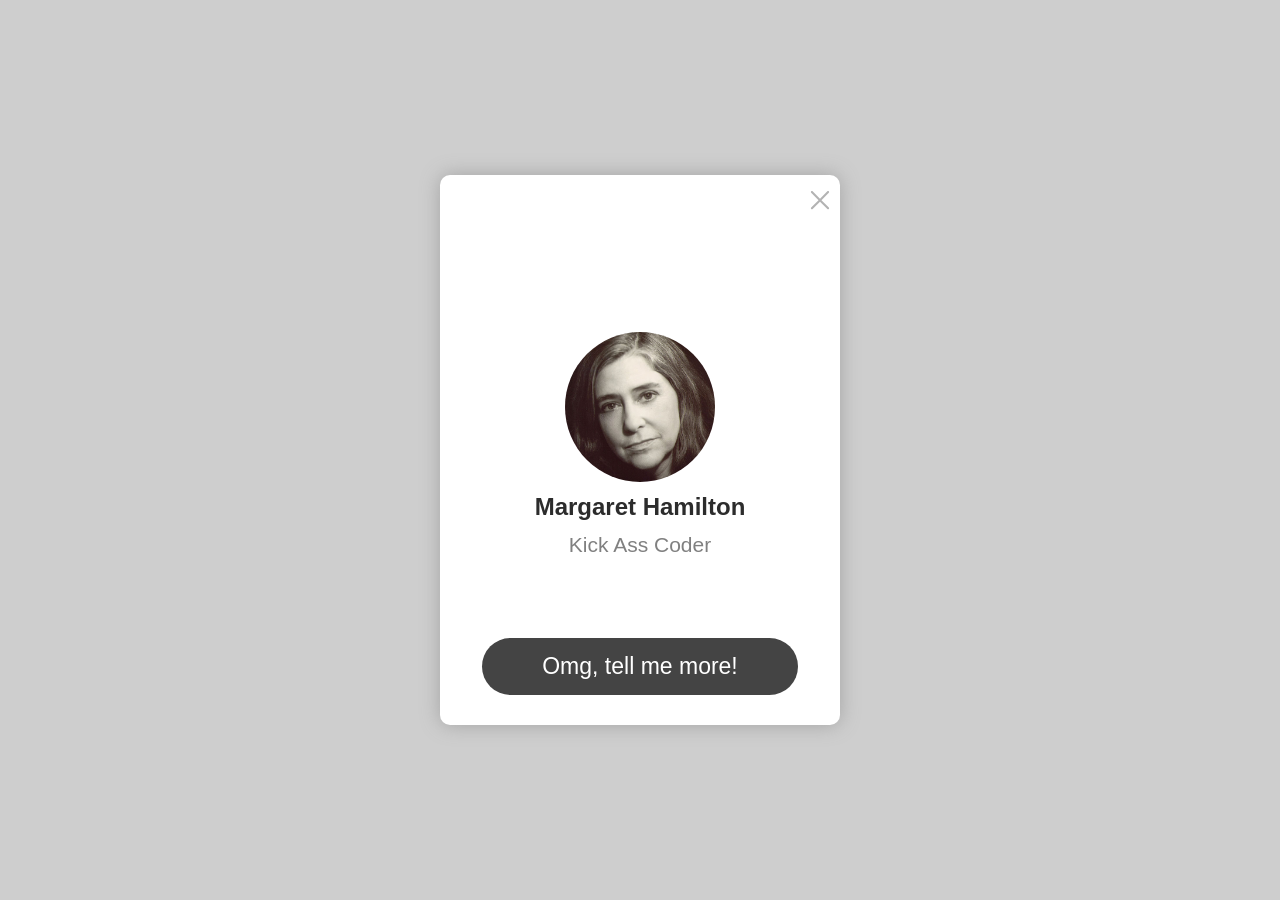
<file: 2. profile card/index.html>
<!doctype html>
<html lang="en">
  <head>
    <meta charset="UTF-8" />
    <meta name="viewport" content="width=device-width, initial-scale=1.0" />
    <meta http-equiv="X-UA-Compatible" content="ie=edge" />
    <title>Flexbox excersice - Profile Card</title>
    <link rel="stylesheet" href="css/style.css" />
  </head>

  <body>
    <article class="card">
      <!-- Obs! För att ändra färg på svg använd fill: och färgkod, men svg-elementet måste vara inline! -->
      <svg
        class="close"
        viewBox="0 0 64 64"
        width="20"
        height="20"
        aria-label="close"
        role="img"
      >
        <path
          d="M60.3,60.7c-0.7,0.7-1.5,0.9-2.4,0.9c-0.9,0-1.7-0.3-2.4-0.9L32,37.2L8.5,60.7c-0.7,0.7-1.5,1-2.4,1s-1.7-0.3-2.4-0.9c-1.3-1.3-1.3-3.4,0-4.7l23.6-23.6L3.7,9c-1.3-1.3-1.3-3.4,0-4.7s3.4-1.3,4.7,0L32,27.8L55.5,4.2c1.3-1.3,3.4-1.3,4.7,0s1.3,3.4,0,4.7L36.7,32.5L60.3,56C61.6,57.3,61.6,59.4,60.3,60.7z"
        />
      </svg>
      <!-- Obs! För att göra en rund bild använd border-radius: 50%; -->
      <img src="img/margaret.jpg" class="profile" alt="person" />
      <h1 class="name">Margaret Hamilton</h1>
      <p class="job">Kick Ass Coder</p>
      <a
        class="link"
        href="https://en.wikipedia.org/wiki/Margaret_Hamilton_(software_engineer)"
        >Omg, tell me more!</a
      >
    </article>
  </body>
</html>
</file>
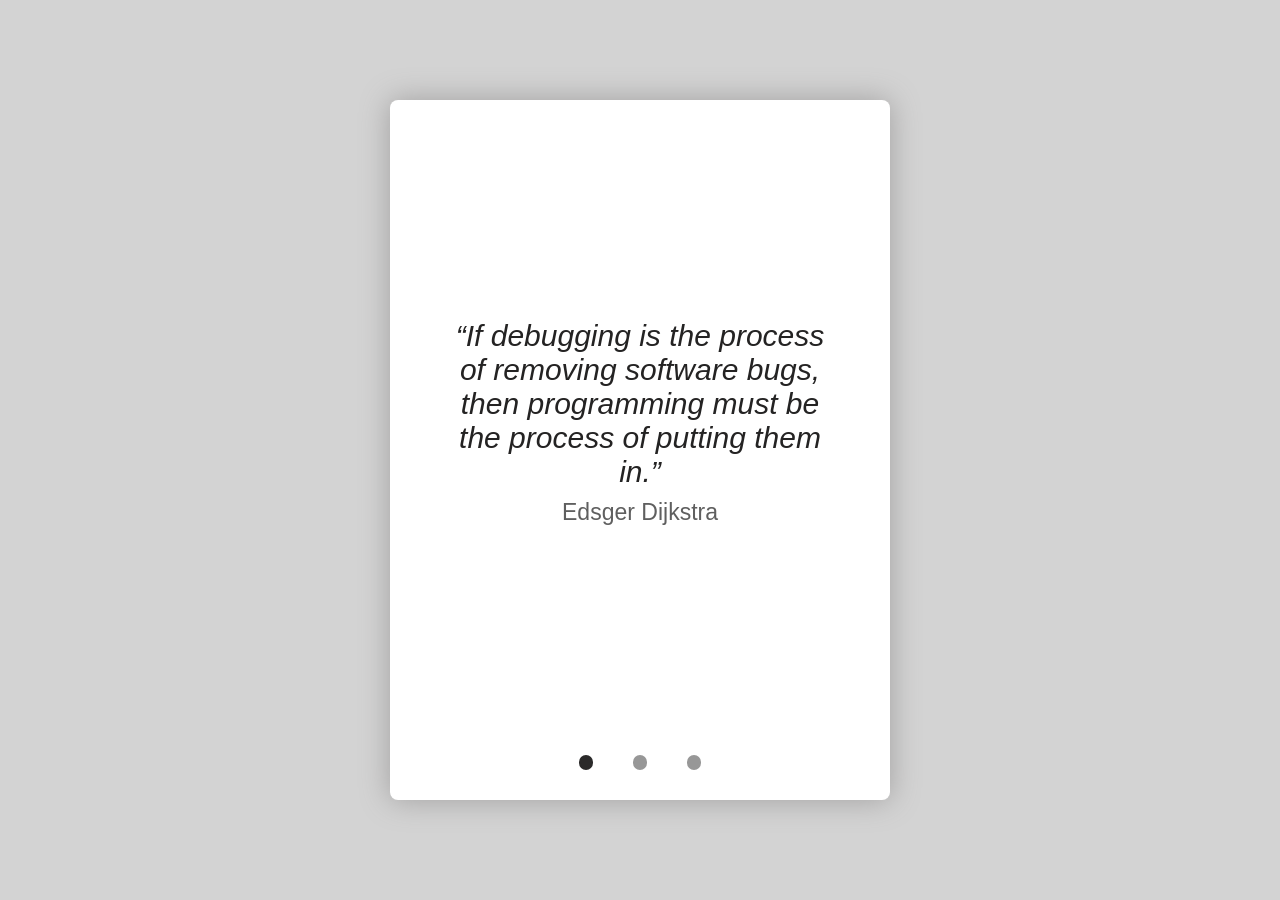
<file: 3. card with pager/index.html>
<!DOCTYPE html>
<html lang="en">
<head>
    <meta charset="UTF-8">
    <meta name="viewport" content="width=device-width, initial-scale=1.0">
    <meta http-equiv="X-UA-Compatible" content="ie=edge">
    <title>Flexbox excersice - Card with pager</title>
    <link rel="stylesheet" href="css/style.css">
</head>
<body>
   <article class="card">
       <h1 class="quote">“If debugging is the process of removing software bugs, then programming must be the process of putting them in.”</h1>
       <p class="author">Edsger Dijkstra</p>
       <footer>
           <a class="pager active" href="#"></a>
           <a class="pager" href="#"></a>
           <a class="pager" href="#"></a>
       </footer>
   </article>

</body>
</html>
</file>
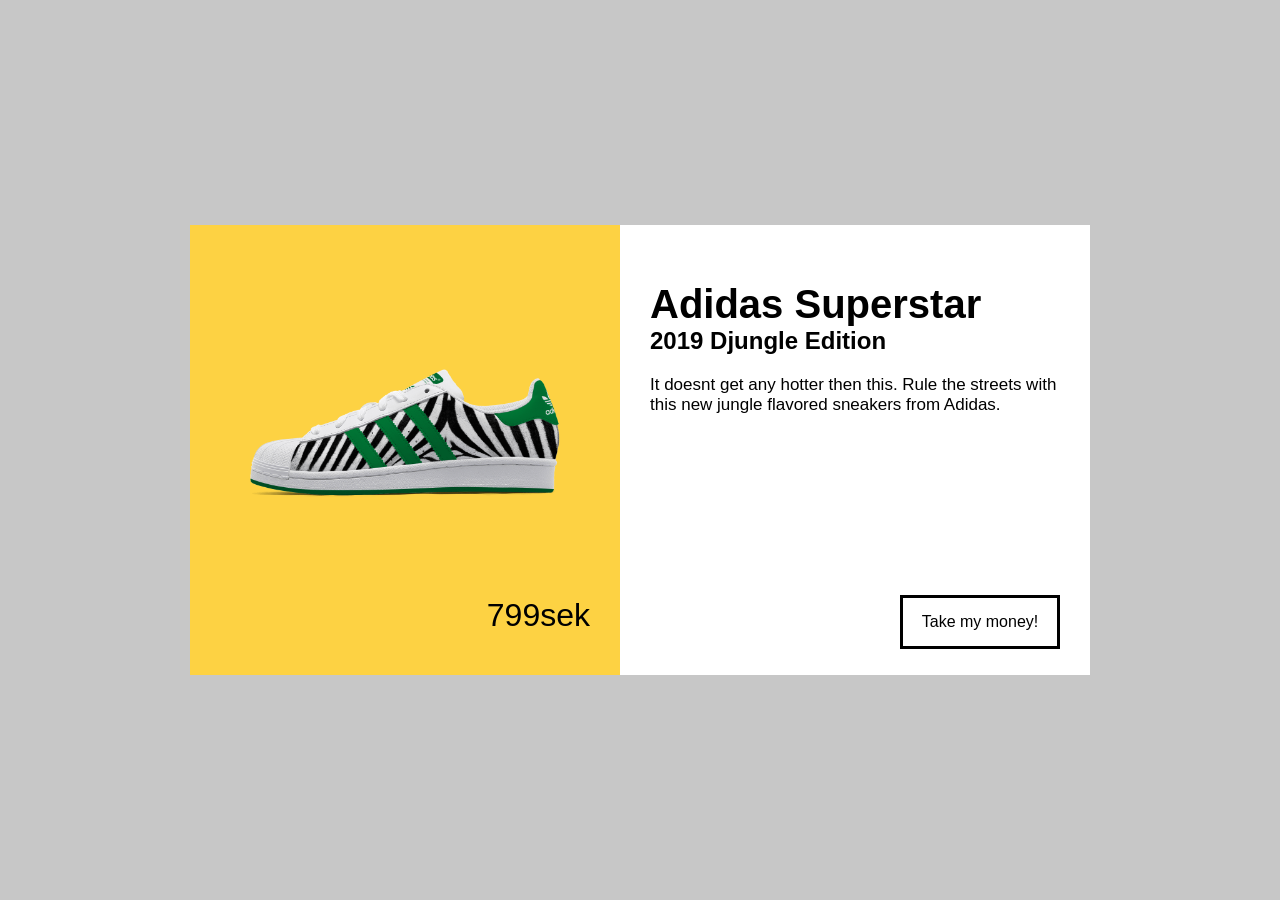
<file: 5. product component landscape/index.html>
<!DOCTYPE html>
<html lang="en">
<head>
    <meta charset="UTF-8">
    <meta name="viewport" content="width=device-width, initial-scale=1.0">
    <meta http-equiv="X-UA-Compatible" content="ie=edge">
    <title>Flexbox excersice - Product Component</title>
    <link rel="stylesheet" href="css/style.css">
</head>
<body>
   <article class="product">
    <figure>
        <img class="product-image" src="img/adidas_superstar.png" alt="Adidas Superstar">
        <figcaption class="price">799sek</figcaption>
    </figure>
    <aside>
        <h1 class="product-title">Adidas Superstar</h1>
        <h2 class="product-subtitle">2019 Djungle Edition</h2>
        <p class="product-description">It doesnt get any hotter then this. Rule the streets with this new jungle flavored sneakers from Adidas.</p>
        <button class="cta">Take my money!</button>
    </aside>
   </article>
</body>
</html>
</file>
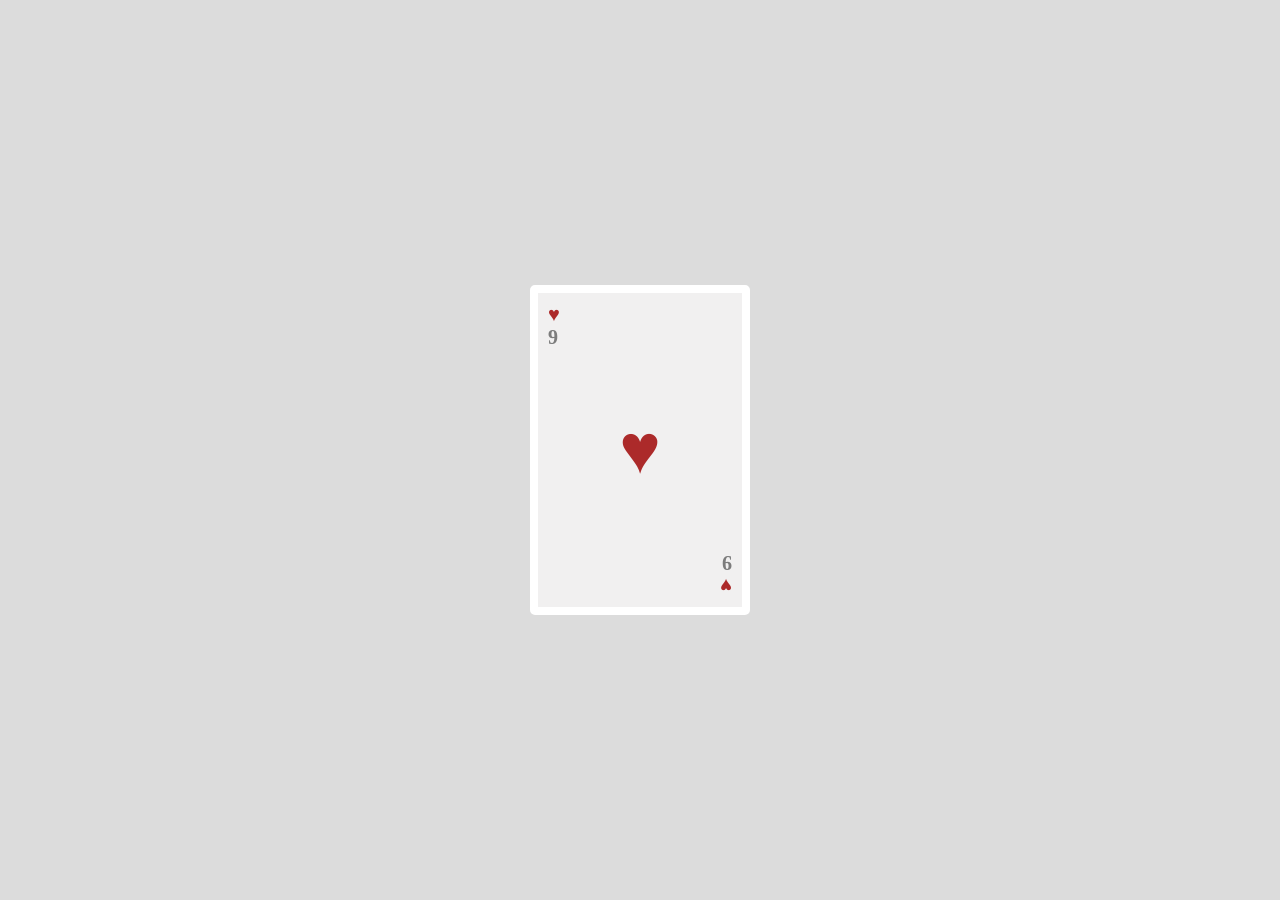
<file: 6. playing card/index.html>
<!doctype html>
<html lang="en">
  <head>
    <meta charset="UTF-8" />
    <meta name="viewport" content="width=device-width, initial-scale=1.0" />
    <meta http-equiv="X-UA-Compatible" content="ie=edge" />
    <title>Flexbox excersice - Playing Card</title>
    <link rel="stylesheet" href="css/style.css" />
  </head>
  <body>
    <article class="card">
      <aside class="top">&hearts;<span>9</span></aside>
      &hearts;
      <aside class="bottom">&hearts;<span>9</span></aside>
    </article>
  </body>
</html>
</file>
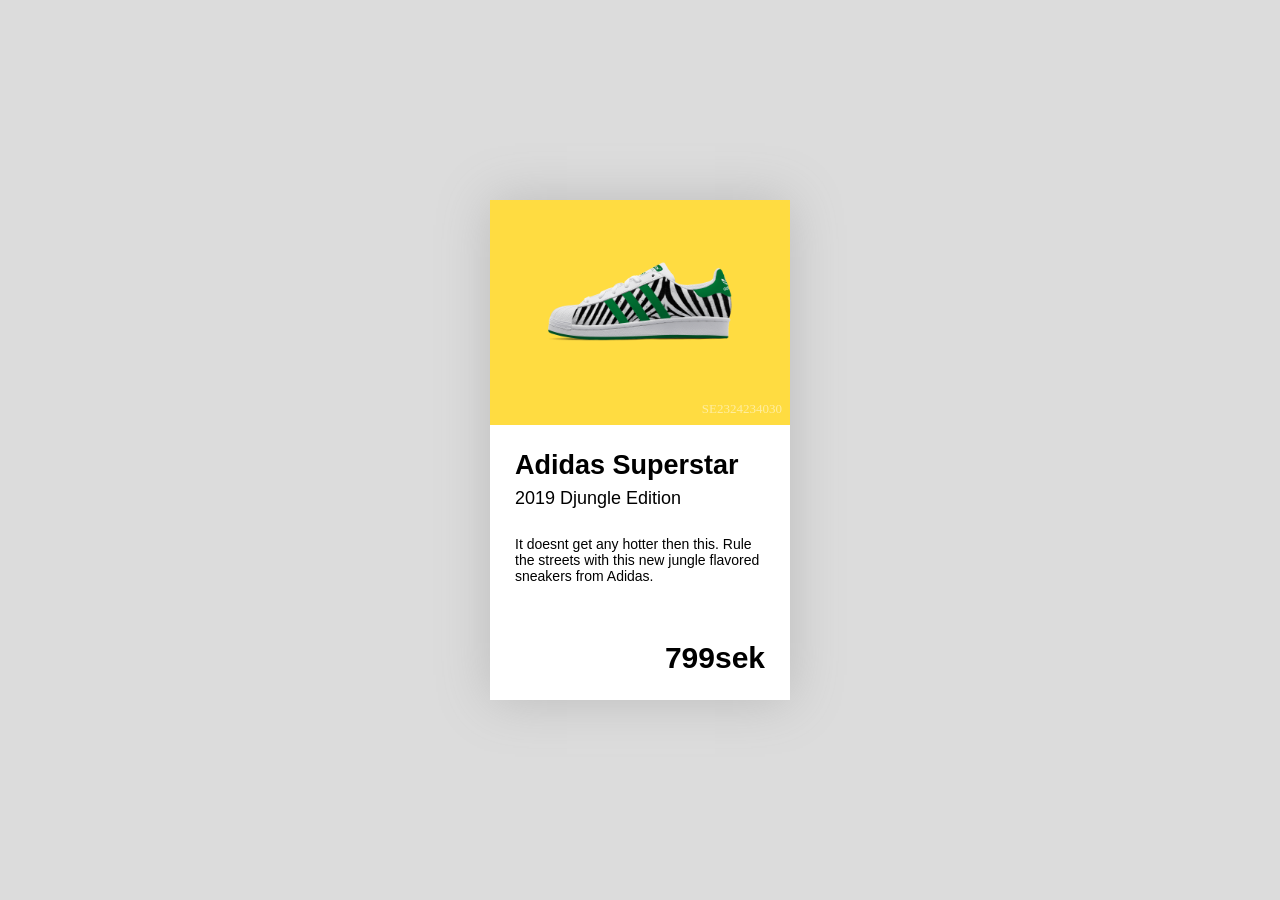
<file: 7. product component portrait/index.html>
<!DOCTYPE html>
<html lang="en">
<head>
    <meta charset="UTF-8">
    <meta name="viewport" content="width=device-width, initial-scale=1.0">
    <meta http-equiv="X-UA-Compatible" content="ie=edge">
    <title>Flexbox excersice - Product Component</title>
    <link rel="stylesheet" href="css/style.css">
</head>
<body>
   <article class="product">
    <figure>
        <img class="product-image" src="img/adidas_superstar.png" alt="Adidas Superstar">
        <figcaption class="product-id">SE2324234030</figcaption>
    </figure>
    <section>
        <h1 class="product-title">Adidas Superstar</h1>
        <h2 class="product-subtitle">2019 Djungle Edition</h2>
        <p class="product-description">It doesnt get any hotter then this. Rule the streets with this new jungle flavored sneakers from Adidas.</p>
        <aside class="product-price">799sek</aside>
    </section>
   </article>
</body>
</html>
</file>
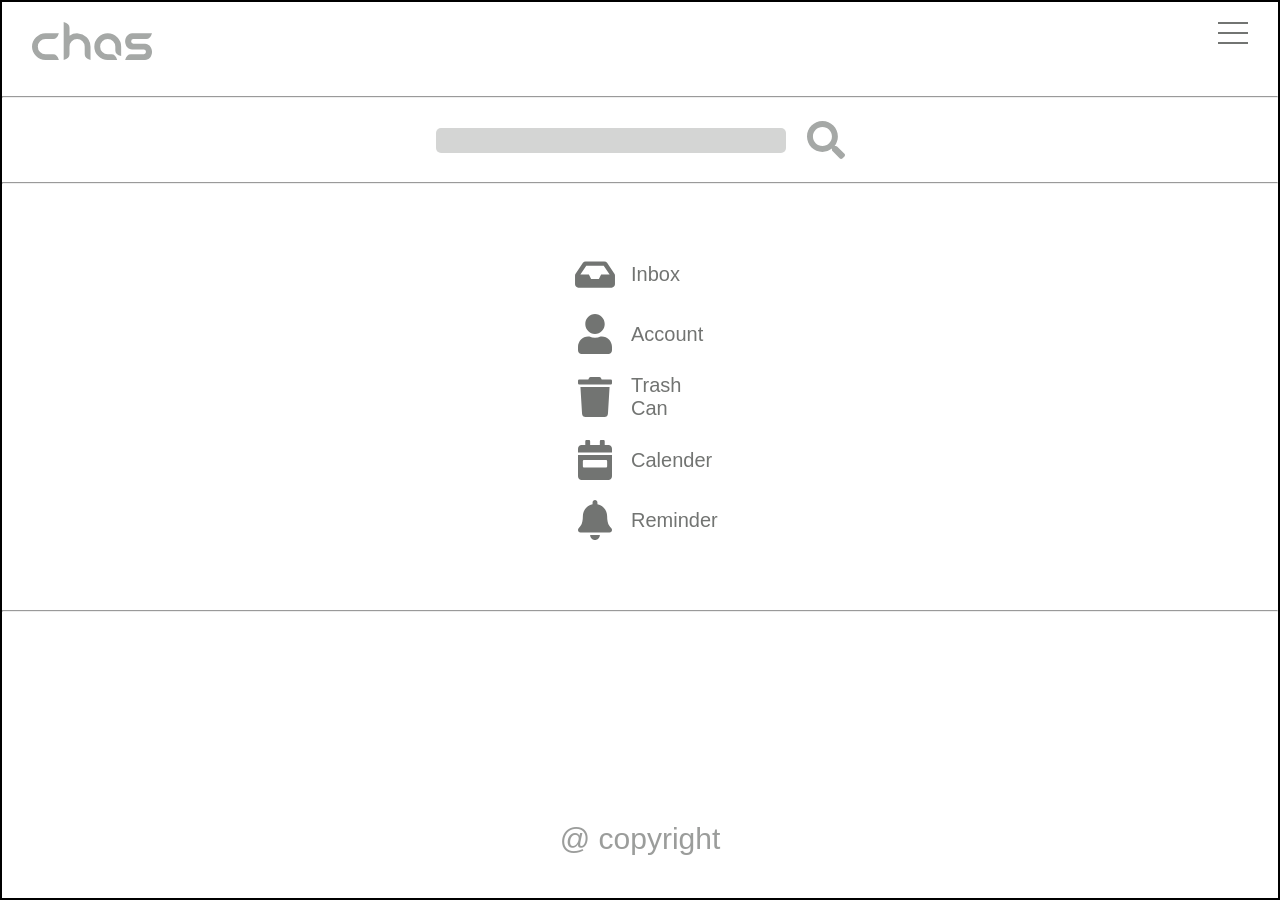
<file: 8. menu-nailbiter/index.html>
<!DOCTYPE html>
<html lang="en">

<head>

  <meta charset="UTF-8" />
  <meta name="viewport" content="width=device-width, initial-scale=1.0" />
  <meta http-equiv="X-UA-Compatible" content="ie=edge" />
  <title>Flexbox excersice - Nailbiter Menu</title>
  <link rel="stylesheet" href="css/style.css" />

</head>

<body>
  <div class="container">
    <header class="header">
      <nav class="navbar">
        <h1 class="logo">
          <img src="img/logo.svg" alt="Chas Academy" class="logo-img">
        </h1>

        <div class="hamburger">
          <div class="bar"></div>
          <div class="bar"></div>
          <div class="bar"></div>
        </div>
      </nav>
      <hr class="divider">

      <div class="search">
        <input type="text" class="search-input">
        <img src="img/search-solid.svg" alt="Search" class="search-icon">
      </div>
      <hr class="divider">

    </header>
    <main class="main-nav">
      <a href="#" class="nav-link"> <img src="img/inbox-solid.svg" alt="Inbox" class="nav-icon">Inbox</a>
      <a href="#" class="nav-link"> <img src="img/user-solid.svg" alt="Account" class="nav-icon">Account</a>
      <a href="#" class="nav-link"> <img src="img/trash-solid.svg" alt="Trash Can" class="nav-icon">Trash Can </a>
      <a href="#" class="nav-link"> <img src="img/calendar-week-solid.svg" alt="Calender" class="nav-icon">Calender</a>
      <a href="#" class="nav-link"> <img src="img/bell-solid.svg" alt="Reminder" class="nav-icon">Reminder</a>
    </main>
    <hr class="divider">
    <footer class="footer">
      @ copyright 
    </footer>
  </div>
</body>

</html>
</file>
<file: 2. profile card/css/style.css>
* {
    margin: 0px;
    padding: 0px;
    box-sizing: border-box;
}

body {
    display: flex;
    justify-content: center;
    align-items: center;
    height: 100vh;
    background-color: rgb(206, 206, 206);
}

.card {
    display: flex;
    flex-direction: column; 
    justify-content: space-between;
    align-items: center;
    background-color: white;
    width: 400px;
    height: 550px;   
    border-radius: 10px;
    box-shadow: 0px 0px 20px rgb(163, 163, 163);
}

.close {
    width: 20px;
    margin-top: 15px;
    margin-right: 10px;
    align-self: flex-end;
    fill: rgb(179, 179, 179);
    cursor: pointer;
}

.profile {
    margin-top: 110px;
    border-radius: 100px;
    width: 150px;
}

.name {
    color: rgb(44, 44, 44);
    font-family:'Segoe UI', Tahoma, Geneva, Verdana, sans-serif ;
    font-weight: 900;
}

.job {
    padding-bottom: 70px;
    font-size: 21px;
    color: gray;
    font-family: Arial, Helvetica, sans-serif;
}

.link {
    margin-bottom: 30px;
    font-size: 19px;
    padding: 15px 60px 15px 60px;
    background-color: rgb(68, 68, 68);
    border-radius: 50px;
    text-decoration: none;
    color: white;
    font-size: 23px;
    font-family: 'Trebuchet MS', 'Lucida Sans Unicode', 'Lucida Grande', 'Lucida Sans', Arial, sans-serif;
}

a:hover {
    background-color: gray;
}

.close:hover {
    fill: gray;
}
</file>
<file: 3. card with pager/css/style.css>
* {
    margin: 0;
    padding: 0;
    box-sizing: border-box;
}

body {
    display: flex;
    flex-direction: column;
    justify-content: center;
    align-items: center;
    height: 100vh;
    background-color: lightgray;
}

.card {
    height: 700px;
    width: 500px;
    display: flex;
    flex-direction: column;
    align-items: center;
    justify-content: center;
    background-color: white;
    border-radius: 8px;
    box-shadow: 0px 0px 30px rgb(160, 159, 159);
    gap: 10px;
}

.quote {
    text-align: center;
    font-style: italic;
    font-family:'Gill Sans', 'Gill Sans MT', Calibri, 'Trebuchet MS', sans-serif;
    font-weight: 500;
    font-size: 30px;
    padding: 0px 60px 0px 60px;
    color: rgb(36, 35, 35);
    margin-top: auto;
}

.author {
    text-align: center;
    font-size: 23px;
    color: rgb(95, 95, 95);
    font-family:'Trebuchet MS', 'Lucida Sans Unicode', 'Lucida Grande', 'Lucida Sans', Arial, sans-serif;
}

footer {
    display: flex;
    gap: 40px;
    margin-top: auto;
    padding-bottom: 30px;
}

.pager {
    background-color: rgb(151, 151, 151);
    border-radius: 100px;
    padding: 0px 8px 15px 6px;
}

.active {
    background-color: rgb(43, 42, 42);
}
</file>
<file: 5. product component landscape/css/style.css>
* {
    margin: 0;
    padding: 0;
    box-sizing: border-box;
}

body {
    background-color: rgb(199, 199, 199);
}

.product {
    display: flex;
    justify-content: center;
    align-items: center;
    height: 100vh;
}

figure {
    background-color: rgb(253, 210, 67);
    height: 450px;
    width: 430px;
    display: flex;
    flex-direction: column;
    justify-content: center;
    align-items: center;
}

.price {
    align-self: flex-end;
    padding-top: 100px;
    padding-right: 30px;
    font-size: 32px;
    font-family:'Trebuchet MS', 'Lucida Sans Unicode', 'Lucida Grande', 'Lucida Sans', Arial, sans-serif;
}

.product-image {
    width: 320px;
    height: 130px;
    margin-top: 100px;
}

aside {
    background-color: white;
    height: 450px;
    width: 470px;
    display: flex;
    flex-direction: column;
    justify-content: center;
}

.product-title {
    padding-left: 30px;
    margin-top: 50px;
    font-size: 40px;
    font-family: 'Segoe UI', Tahoma, Geneva, Verdana, sans-serif;
    font-weight: 800;
}

.product-subtitle {
    padding-left: 30px;
    font-family:'Trebuchet MS', 'Lucida Sans Unicode', 'Lucida Grande', 'Lucida Sans', Arial, sans-serif;
}

.product-description {
    margin-bottom: 180px;
    padding: 20px 30px 0px 30px;
    font-family: 'Trebuchet MS', 'Lucida Sans Unicode', 'Lucida Grande', 'Lucida Sans', Arial, sans-serif;
    font-size: 17px;
}

.cta {
    margin: 0px 30px 20px 280px;
    background-color: transparent;
    padding: 15px;
    font-size: 16px;
    font-family:'Segoe UI', Tahoma, Geneva, Verdana, sans-serif;
    font-weight: 500;
    border: 3px solid black;
    cursor: pointer;
}

button:hover {
    background-color: rgb(233, 232, 232);
}
</file>
<file: 6. playing card/css/style.css>
* {
    margin: 0;
    padding: 0;
    box-sizing: border-box;
}

body {
    display: flex;
    justify-content: center;
    align-items: center;
    height: 100vh;
    background-color: gainsboro;
}

.card {
    display: flex;
    flex-direction: column;
    height: 330px;
    width: 220px;
    background-color:rgb(241, 240, 240);
    border: 8px solid white;
    justify-content: space-between;
    align-items: center;
    border-radius: 5px;
    font-size: 70px;
    color: rgb(172, 42, 42);
}

.top {
    display: flex;
    flex-direction: column;
    font-size: 20px;
    align-self: flex-start;
    padding: 10px 0px 0px 10px;
}

.bottom {
    display: flex;
    flex-direction: column;
    align-self: flex-end;
    font-size: 20px;
    padding: 10px 0px 0px 10px;
    transform: rotate(180deg);
}

span {
    color: rgb(124, 124, 124);
    font-weight: 600;
}
</file>
<file: 7. product component portrait/css/style.css>
* {
    margin: 0;
    padding: 0;
    box-sizing: border-box;
}

body {
    display: flex;
    flex-direction: column;
    justify-content: center;
    align-items: center;
    height: 100vh;
    background-color: gainsboro;
}

article {
    display: flex;
    flex-direction: column;
    align-items: center;
    justify-content: space-between;
    height: 500px;
    width: 300px;
    background-color: white;
        box-shadow: 0px 0px 50px rgb(187, 187, 187);

}

figure {
    display: flex;
    flex-direction: column;
    background-color:rgb(255, 220, 65);
    width: 300px;
    height: 48%;
}

.product-image {
    margin: auto;
    width: 190px;
    height: 80px;
}

.product-id {
    margin-left: auto;
    padding-right: 8px;
    padding-bottom: 8px;
    font-size: 13px;
    color: white;
    opacity: 0.5;
}

section {
    height: 58%;
    display: flex;
    flex-direction: column;
    justify-content: space-between;
    padding: 25px;
}

.product-title {
    font-size: 27px;
    font-family: 'Gill Sans', 'Gill Sans MT', Calibri, 'Trebuchet MS', sans-serif;
    font-weight: 900;
}

.product-subtitle {
    font-size: 18px;
    font-family: 'Lucida Sans', 'Lucida Sans Regular', 'Lucida Grande', 'Lucida Sans Unicode', Geneva, Verdana, sans-serif;
    font-weight: lighter;
    padding-bottom: 20px;
}

.product-description {
    font-size: 14px;
    padding-bottom: 20px;
    font-family: 'Gill Sans', 'Gill Sans MT', Calibri, 'Trebuchet MS', sans-serif;
}

.product-price {
    margin-left: auto;
    font-size: 30px;
    font-family: 'Segoe UI', Tahoma, Geneva, Verdana, sans-serif;
    padding-top: 30px;
    font-weight: 700;
}
</file>
<file: 8. menu-nailbiter/css/style.css>
* {
    margin: 0;
    padding: 0;
    box-sizing: border-box;
}

body {
    display: flex;
    flex-direction: column;
    justify-content: center;
    align-items: center;
    height: 100vh;
        object-fit: contain;
    flex-shrink: 0;
}

.container {
    border: 2px solid black;
    height: 100%;
    width: 100%;
        object-fit: contain;
    flex-shrink: 0;
}

.navbar {
    display: flex;
    justify-content: space-between;
    padding: 20px 30px 30px 30px;

    & .logo {
        width: 120px;
    }

    & .bar {
        display: flex;
        flex-direction: column;
        border-top: 2px solid #727472;
        width: 30px;
        height: 10px;
    }
}

.search {
    display: flex;
    justify-content: center;
    align-items: center;
    padding: 23px;

    & .search-input {
        height: 25px;
        width: 350px;
        border: none;
        background-color: #727472;
        opacity: 0.3;
        border-radius: 5px;
    }

    & .search-icon {
        width: 38px;
        margin-left: 21px;
    }
}

.main-nav {
    display: flex;
    flex-direction: column;
    align-items: center;
    margin: 70px;
    gap: 20px;

    & .nav-icon {
    height: 40px;
    width: 40px;
    object-fit: contain;
    flex-shrink: 0;
    }

    & .nav-link {
        gap: 16px;
        display: flex;
        align-items: center;
        text-decoration: none;
        color: #727472;
        font-family:'Segoe UI', Tahoma, Geneva, Verdana, sans-serif;
        font-weight: 500;
        font-size: 20px;
        width: 130px;
    }
}

.footer {
    display: flex;
    justify-content: center;
    align-items: center;
    margin-top: 210px;
    font-size: 30px;
    font-family: 'Segoe UI', Tahoma, Geneva, Verdana, sans-serif;
    font-weight: 500;
    color: #727472;
    opacity: 0.7;
}
</file>
